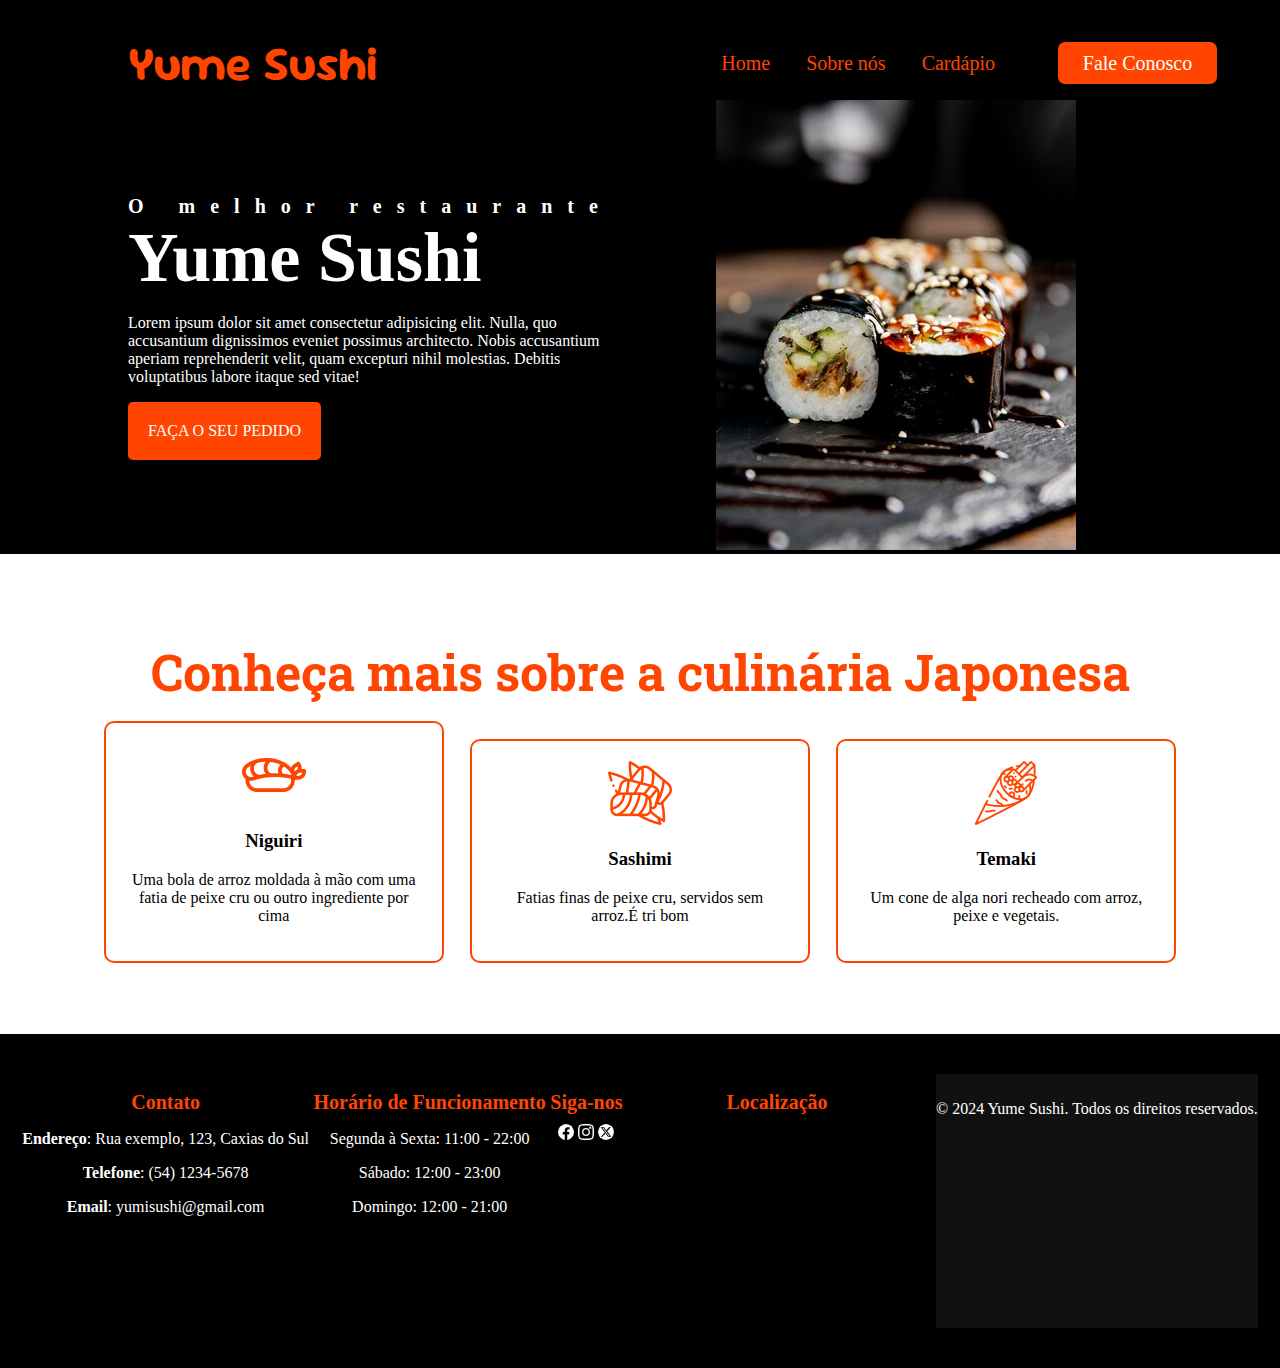
<file: site27.11/index.html>
<!DOCTYPE html>
<html lang="pt-br">
<head>
    <meta charset="UTF-8">
    <meta name="viewport" content="width=device-width, initial-scale=1.0">
    <link rel="stylesheet" href="style.css">
    <title>Yume Sushi</title>
</head>
<body>
    <nav class="navbar">
        <div class="logo">
            <h1>Yume Sushi</h1>
        </div>
        <div class="menu">
            <a href="index.html">Home</a>
            <a href="sobrenos.html">Sobre nós</a>
            <a href="">Cardápio</a>
            <a id="botao" href="">Fale Conosco</a>
        </div>
    </nav>
    <header>
        <div class="linha-cabecalho">
            <h2 style="letter-spacing: 15px;">O melhor restaurante</h2>
            <h2 style="font-size: 70px;">Yume Sushi</h2>
            <p>Lorem ipsum dolor sit amet consectetur adipisicing elit. Nulla, quo accusantium dignissimos eveniet possimus architecto. Nobis accusantium aperiam reprehenderit velit, quam excepturi nihil molestias. Debitis voluptatibus labore itaque sed vitae!</p>
            <a class="botao-contato" href="#">Faça o seu pedido</a>
        </div>
        <div class="imgcabecalho">
            <img style="max-width: 100%;" src="img/sushi-capa.jpg" alt="">
        </div>
    </header>
    <div class="info">
        <h2>Conheça mais sobre a culinária Japonesa</h2>
        <div class="culinaria">
            <div class="card">
                <img src="img/nigiri.png" alt="">
                <div class="card-text">
                    <h3>Niguiri</h3>
                    <p>Uma bola de arroz moldada à mão com uma fatia de 
                        peixe cru ou outro ingrediente por cima</p>
                </div>
                <div class="texto-oculto">
                    <p>Lorem ipsum dolor sit amet consectetur, adipisicing elit. Nihil aliquam nostrum ea fugiat culpa ad pariatur 
                        voluptatum dolorum minus excepturi, beatae ex deserunt, porro facere placeat. 
                        Vel atque maiores reprehenderit!</p>
                </div>
            </div>
            <div class="card">
                <img src="img/sashimi.png" alt="">
                <div class="card-text">
                    <h3>Sashimi</h3>
                    <p>Fatias finas de peixe cru, servidos sem arroz.É tri bom</p>
                </div>
                <div class="texto-oculto">
                    <p>Lorem ipsum dolor sit amet consectetur, adipisicing elit. Nihil aliquam nostrum ea fugiat culpa ad pariatur 
                        voluptatum dolorum minus excepturi, beatae ex deserunt, porro facere placeat. 
                        Vel atque maiores reprehenderit!</p>
                </div>
            </div>
            <div class="card">
                <img src="img/temaki.png" alt="">
                <div class="card-text">
                    <h3>Temaki</h3>
                    <p>Um cone de alga nori recheado com arroz, peixe e vegetais.</p>
                </div>
                <div class="texto-oculto">
                    <p>Lorem ipsum dolor sit amet consectetur, adipisicing elit. Nihil aliquam nostrum ea fugiat culpa ad pariatur 
                        voluptatum dolorum minus excepturi, beatae ex deserunt, porro facere placeat. 
                        Vel atque maiores reprehenderit!</p>
                </div>
            </div>
        </div>
    </div>
    <footer>
        <div class="footer-content">
            <div class="footer-contato">
                <h2>Contato</h2>
                <p><strong>Endereço</strong>: Rua exemplo, 123, Caxias do Sul</p>
                <p><strong>Telefone</strong>: (54) 1234-5678</p>
                <p><strong>Email</strong>: yumisushi@gmail.com</p>
            </div>
            <div class="footer-hora">
                <h2>Horário de Funcionamento</h2>
                <p>Segunda à Sexta: 11:00 - 22:00</p>
                <p>Sábado: 12:00 - 23:00</p>
                <p>Domingo: 12:00 - 21:00</p>
            </div>
            <div class="footer-mídia">
                <h2>Siga-nos</h2>
                <a href="#" target="_blank"><img src="img/facebook.png" alt=""></a>
                <a href="#" target="_blank"><img src="img/instagram.png" alt=""></a>
                <a href="#" target="_blank"><img src="img/twitter.png" alt=""></a>
            </div>
            <div class="footer-mapa">
                <h2>Localização</h2>
                <iframe src="https://www.google.com/maps/embed?pb=!1m18!1m12!1m3!1d3483.8678755637097!2d-51.20209692517012!3d-29.168565491214096!2m3!1f0!2f0!3f0!3m2!1i1024!2i768!4f13.1!3m3!1m2!1s0x951ea3200efac6ed%3A0x7cd369232232c419!2sSenac%20Caxias%20do%20Sul!5e0!3m2!1spt-BR!2sbr!4v1732646885181!5m2!1spt-BR!2sbr" width="300" height="200" style="border:0;" allowfullscreen="" loading="lazy" referrerpolicy="no-referrer-when-downgrade"></iframe>
            </div>
            <br><div class="footer-botton">
                <p>&copy; 2024 Yume Sushi. Todos os direitos reservados.</p>
            </div>
        </div>
    </footer>
</body>
</html>
</file>
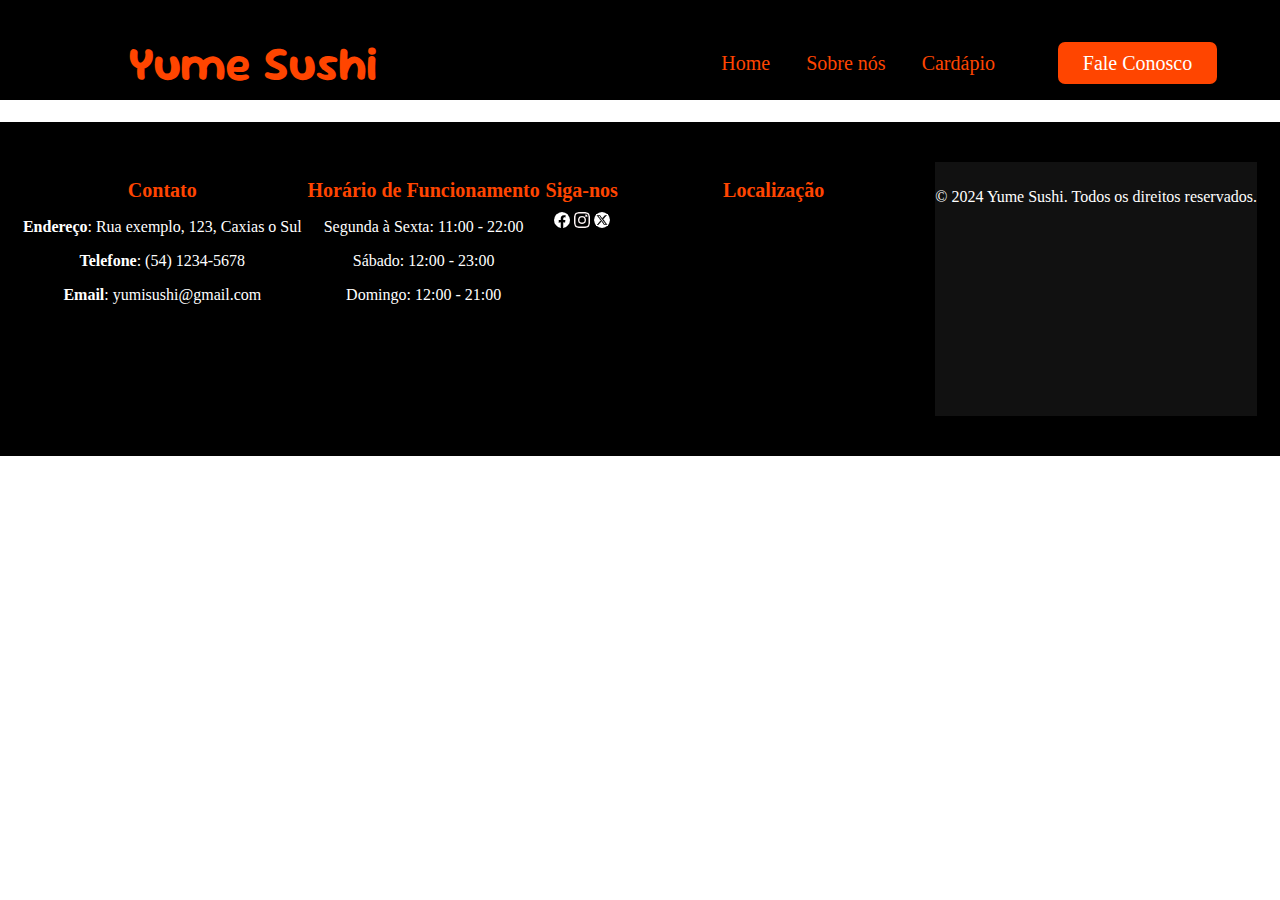
<file: site27.11/cardapio.html>
<!DOCTYPE html>
<html lang="pt-br">
<head>
    <meta charset="UTF-8">
    <meta name="viewport" content="width=device-width, initial-scale=1.0">
    <link rel="stylesheet" href="style.css">
    <link rel="stylesheet" href="sobrenos.css">
    <title>Yume Sushi</title>
</head>
<body>
    <nav class="navbar">
        <div class="logo">
            <h1>Yume Sushi</h1>
        </div>
        <div class="menu">
            <a href="index.html">Home</a>
            <a href="sobrenos.html">Sobre nós</a>
            <a href="">Cardápio</a>
            <a id="botao" href="">Fale Conosco</a>
        </div>
    </nav>    
    <br><br><br><br>
    
    <footer>
        <div class="footer-content">
            <div class="footer-contato">
                <h2>Contato</h2>
                <p><strong>Endereço</strong>: Rua exemplo, 123, Caxias o Sul</p>
                <p><strong>Telefone</strong>: (54) 1234-5678</p>
                <p><strong>Email</strong>: yumisushi@gmail.com</p>
            </div>
            <div class="footer-hora">
                <h2>Horário de Funcionamento</h2>
                <p>Segunda à Sexta: 11:00 - 22:00</p>
                <p>Sábado: 12:00 - 23:00</p>
                <p>Domingo: 12:00 - 21:00</p>
            </div>
            <div class="footer-mídia">
                <h2>Siga-nos</h2>
                <a href="#" target="_blank"><img src="img/facebook.png" alt=""></a>
                <a href="#" target="_blank"><img src="img/instagram.png" alt=""></a>
                <a href="#" target="_blank"><img src="img/twitter.png" alt=""></a>
            </div>
            <div class="footer-mapa">
                <h2>Localização</h2>
                <iframe src="https://www.google.com/maps/embed?pb=!1m18!1m12!1m3!1d3483.8678755637097!2d-51.20209692517012!3d-29.168565491214096!2m3!1f0!2f0!3f0!3m2!1i1024!2i768!4f13.1!3m3!1m2!1s0x951ea3200efac6ed%3A0x7cd369232232c419!2sSenac%20Caxias%20do%20Sul!5e0!3m2!1spt-BR!2sbr!4v1732646885181!5m2!1spt-BR!2sbr" width="300" height="200" style="border:0;" allowfullscreen="" loading="lazy" referrerpolicy="no-referrer-when-downgrade"></iframe>
            </div>
            <br><div class="footer-botton">
                <p>&copy; 2024 Yume Sushi. Todos os direitos reservados.</p>
            </div>
        </div>
    </footer>
</body>
</html>
</file>
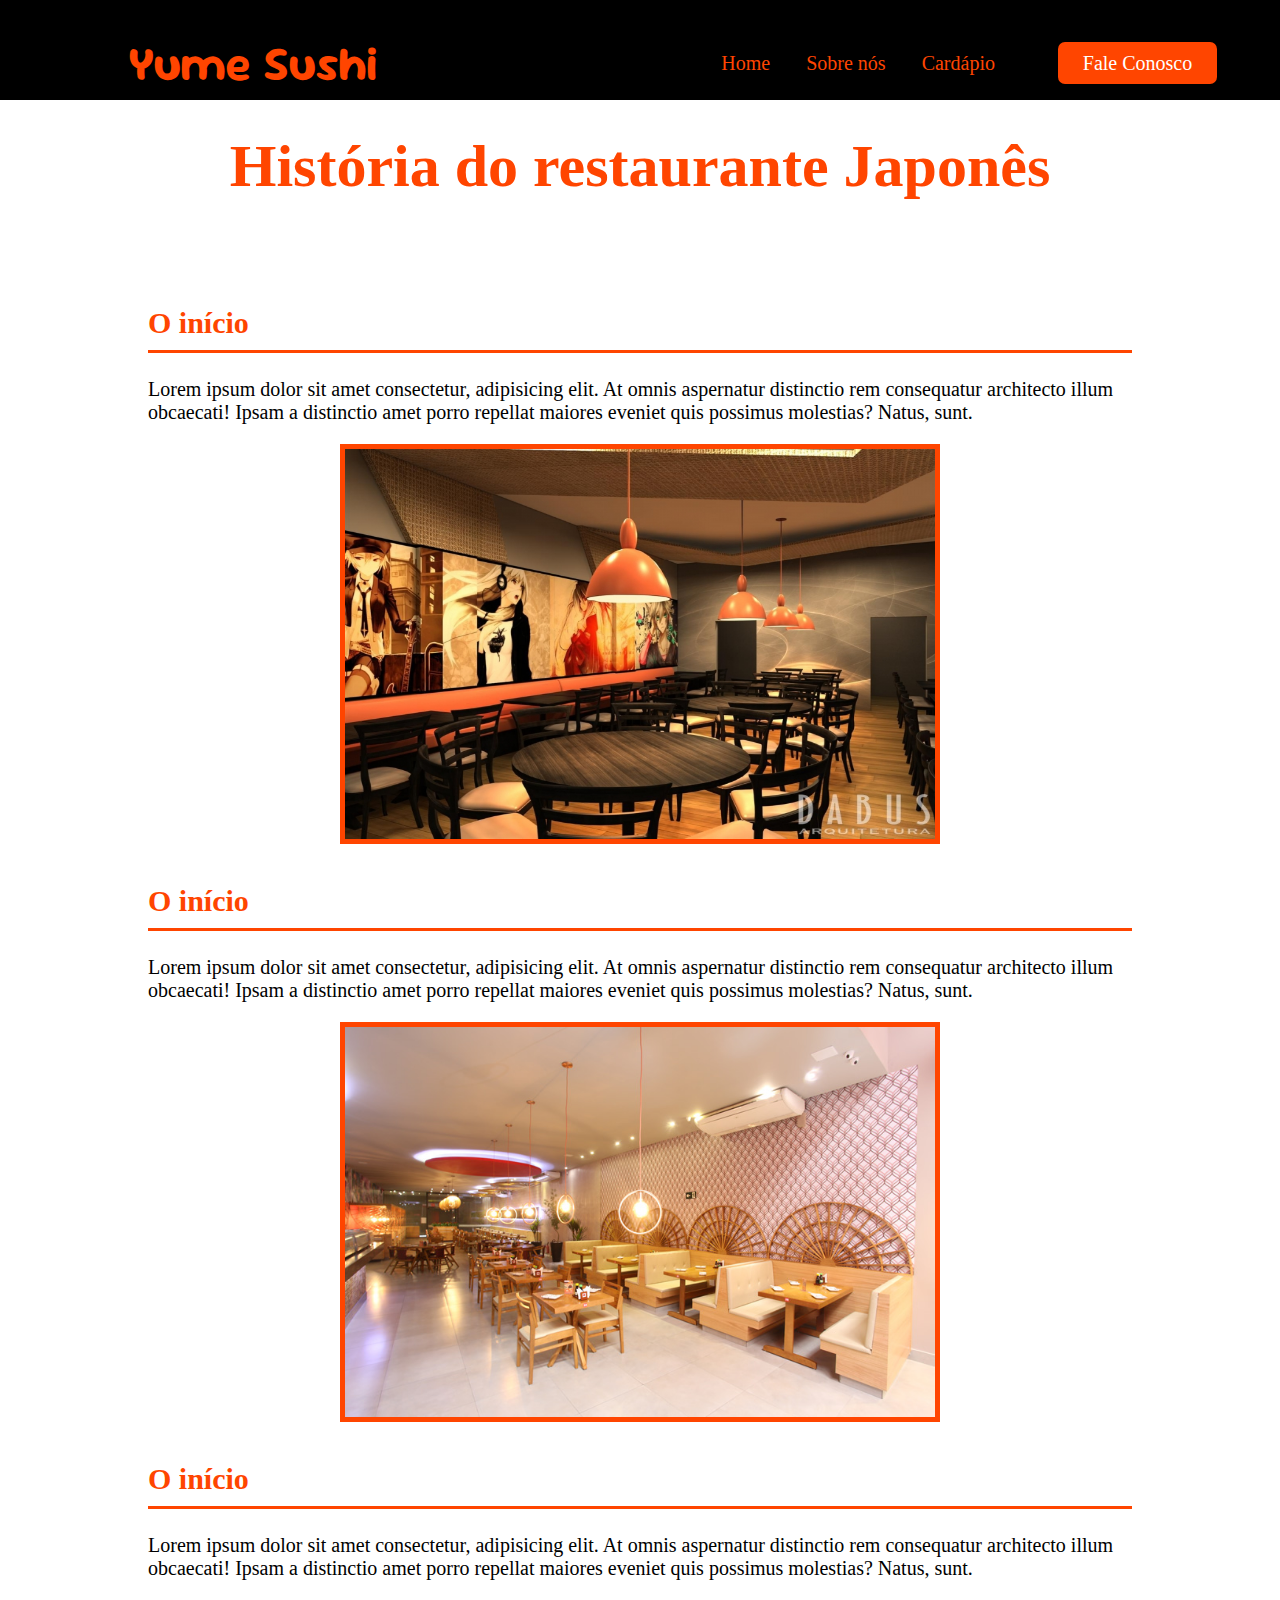
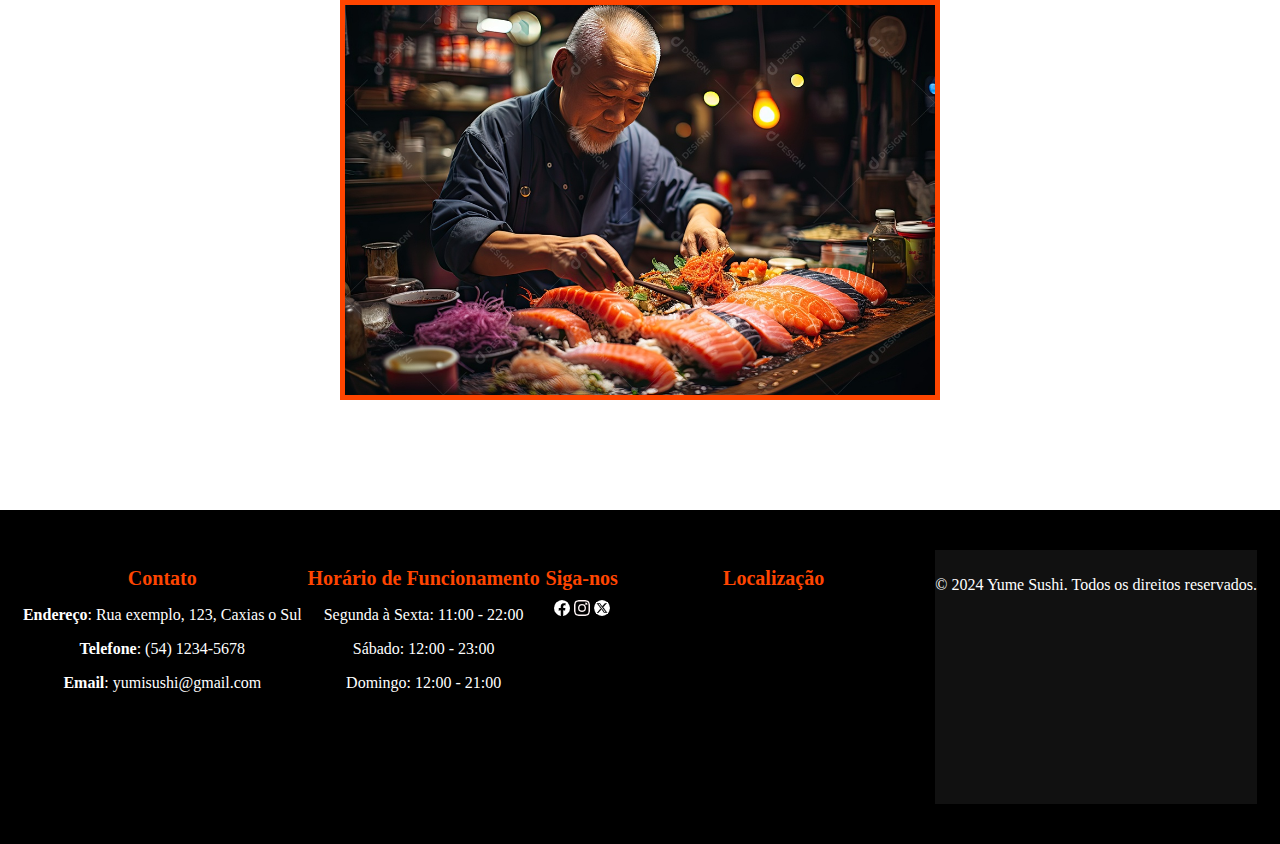
<file: site27.11/sobrenos.html>
<!DOCTYPE html>
<html lang="pt-br">
<head>
    <meta charset="UTF-8">
    <meta name="viewport" content="width=device-width, initial-scale=1.0">
    <link rel="stylesheet" href="style.css">
    <link rel="stylesheet" href="sobrenos.css">
    <title>Yume Sushi</title>
</head>
<body>
    <nav class="navbar">
        <div class="logo">
            <h1>Yume Sushi</h1>
        </div>
        <div class="menu">
            <a href="index.html">Home</a>
            <a href="sobrenos.html">Sobre nós</a>
            <a href="">Cardápio</a>
            <a id="botao" href="">Fale Conosco</a>
        </div>
    </nav>    
    <br><br><br><br>
    <div class="historia">
        <h1>História do restaurante Japonês</h1>
    </div>
    <div class="blocopai">
        <div id="inicio">
            <h2 class="h2">O início</h2>
            <p class="p">Lorem ipsum dolor sit amet consectetur, adipisicing elit. At omnis aspernatur distinctio rem consequatur architecto illum obcaecati! Ipsam a distinctio amet porro repellat maiores eveniet quis possimus molestias? Natus, sunt.</p>
            <img class="imginicio" src="img/p-restaurante.jpg" alt="">
        </div>
        <div id="expansao">
            <h2 class="h2">O início</h2>
            <p class="p">Lorem ipsum dolor sit amet consectetur, adipisicing elit. At omnis aspernatur distinctio rem consequatur architecto illum obcaecati! Ipsam a distinctio amet porro repellat maiores eveniet quis possimus molestias? Natus, sunt.</p>
            <img class="imgexpansao" src="img/s-restautante.jpg" alt="">
        </div>
        <div id="atualidade">
            <h2 class="h2">O início</h2>
            <p class="p">Lorem ipsum dolor sit amet consectetur, adipisicing elit. At omnis aspernatur distinctio rem consequatur architecto illum obcaecati! Ipsam a distinctio amet porro repellat maiores eveniet quis possimus molestias? Natus, sunt.</p>
            <img class="imgatualidade" src="img/t-restaurantejpg.jpg" alt="">
        </div>
    </div>
    <footer>
        <div class="footer-content">
            <div class="footer-contato">
                <h2>Contato</h2>
                <p><strong>Endereço</strong>: Rua exemplo, 123, Caxias o Sul</p>
                <p><strong>Telefone</strong>: (54) 1234-5678</p>
                <p><strong>Email</strong>: yumisushi@gmail.com</p>
            </div>
            <div class="footer-hora">
                <h2>Horário de Funcionamento</h2>
                <p>Segunda à Sexta: 11:00 - 22:00</p>
                <p>Sábado: 12:00 - 23:00</p>
                <p>Domingo: 12:00 - 21:00</p>
            </div>
            <div class="footer-mídia">
                <h2>Siga-nos</h2>
                <a href="#" target="_blank"><img src="img/facebook.png" alt=""></a>
                <a href="#" target="_blank"><img src="img/instagram.png" alt=""></a>
                <a href="#" target="_blank"><img src="img/twitter.png" alt=""></a>
            </div>
            <div class="footer-mapa">
                <h2>Localização</h2>
                <iframe src="https://www.google.com/maps/embed?pb=!1m18!1m12!1m3!1d3483.8678755637097!2d-51.20209692517012!3d-29.168565491214096!2m3!1f0!2f0!3f0!3m2!1i1024!2i768!4f13.1!3m3!1m2!1s0x951ea3200efac6ed%3A0x7cd369232232c419!2sSenac%20Caxias%20do%20Sul!5e0!3m2!1spt-BR!2sbr!4v1732646885181!5m2!1spt-BR!2sbr" width="300" height="200" style="border:0;" allowfullscreen="" loading="lazy" referrerpolicy="no-referrer-when-downgrade"></iframe>
            </div>
            <br><div class="footer-botton">
                <p>&copy; 2024 Yume Sushi. Todos os direitos reservados.</p>
            </div>
        </div>
    </footer>
</body>
</html>
</file>
<file: site27.11/style.css>
@import url('https://fonts.googleapis.com/css2?family=Sour+Gummy:ital,wght@0,100..900;1,100..900&display=swap');
@import url('https://fonts.googleapis.com/css2?family=Roboto+Slab:wght@100..900&display=swap');
*{
    box-sizing: border-box;
}
body{
    margin: 0;
}
.navbar{
    display: flex;
    flex-flow: row wrap;
    height: 100px;
    justify-content: center;
    align-items: center;
    position: fixed;
    width: 100%;
    background-color: black;
}
.logo{
    flex: 20%;
    text-align: left;
    font-size: 24px;
    margin-left: 10%;
    font-family: "Sour Gummy", sans-serif;
    color:#ff4500;
}
.menu{
    flex: 70%;
    text-align: right;
    padding: 20px ;
}
.menu a{
    color:#ff4500;
    text-decoration: none;
    font-size: 20px;
    padding: 20px 16px;
}
.menu a:hover{
    color: white;
    border-top: 4px solid white;
}
#botao{
    background-color: #ff4500;
    padding: 10px 25px;
    color: white;
    border-radius: 7px;
    margin-right: 10px;
    margin: 5%;
}
#botao:hover{
    border: none;
    background-color: white;
    color: #ff4500;
}
header{
    display: flex;
    flex-flow: row wrap;
    height: auto;
    background-color: black;
    justify-content: center;
    align-items: center;
    padding-top: 100px;
}
.linha-cabecalho{
    flex:40%;
    margin-left: 10%;
        
}
.linha-cabecalho h2{
    font-weight: 900;
    font-size: 20px;
    margin: 0;
    padding: 0;
    color: white;
}
.linha-cabecalho p{
    text-align: left;
    color: white;
}
.imgcabecalho{
    margin-right: 10%;
    flex: 40%;
    text-align: center;
}
.botao-contato{
    background-color: #ff4500;
    padding: 20px;
    color: white;
    text-transform: uppercase;
    border-radius: 5px;
    text-decoration: none;
    display: inline-block;
}
.info{
    margin-top: 80px;
    margin-left: 5%;
    margin-right: 5%;
    text-align: center;
    padding: 5px;
    display: inline-block;
}
.info h2{
    width: 100%;
    font-size: 50px;
    margin: 0;
    font-weight: bold;
    color: #ff4500;
    font-family: "Roboto Slab", serif;
}
.culinaria{
    display: inline-block;
    margin: 5px;
}
.card{
    display: inline-block;
    width: 30%;
    padding: 20px;
    margin: 1%;
    border: 2px solid #ff4500;
    border-radius: 10px;
    cursor: pointer;
}
.card:hover{
    background-color: #ff4500;
    color: white;
    padding: 4px;
}
.card:hover img{
    display: none;
}
.texto-oculto{
    display: none;
}
.card:hover .card-text{
    display: none;
}
.card:hover .texto-oculto{
    display: block;
}
footer{
    background-color: black;
    color: white;
    text-align: center;
    padding: 20px 0;
    margin-top: 50px;
}
.footer-content{
    display: flex;
    flex-wrap: wrap;
    justify-content: space-around;
    padding: 20px;
}
.footer-contato h2, .footer-hora h2, .footer-mídia h2, .footer-mapa h2 {
    font-size: 20px;
    color: #ff4500;
    margin-bottom: 10px;
}
.footer-contato , .footer-hora , .footer-mídia , .footer-mapa {
    font-size: 16px;
}
.footer-botton{
    background-color: #111;
    padding: 10px 0;
}
</file>
<file: site27.11/sobrenos.css>
.historia{
    font-size: 30px;
    color: #ff4500;
    padding: 20px;
    text-align: center;


}
.blocopai{
    padding: 20px;
    margin-left: 10%;
    margin-right: 10%;
}
#inicio, #expansao, #atualidade{
    margin-bottom: 40px;
}
.h2{
    color: #ff4500;
    font-size: 30px;
    border-bottom: 3px solid #ff4500;
    padding-bottom: 10px;
    
}
.p{
    font-size: 20px;
}
.imginicio, .imgexpansao, .imgatualidade{
    width: 100%;
    max-width: 600px;
    height: auto;
    display: block;
    margin: 20px auto;
    border: 5px solid #ff4500;
    height: 400px;
    width: 600px;
}
/*Adicionadndo transmições*/
#inicio{
    transition: transform0.3s ease-in-out;
}
#expansao{
    transition: transform 0.3s ease-in-out;
}
#atualidade{
    transition: transform 0.3s ease-in-out;
}
.inicio:hover{
    transform: scale(1.05);
}
.expansao:hover{
    transform: scale(1.05);
}
.atualidade:hover{
    transform: scale(1.05);
}
@keyframes slidein{
    from{
        transform: translateY(-100%);
    }
    to{
        transform: translateY(0);
    }
}
.historia{
    animation: slideIn 1s ease-out;
}
</file>
